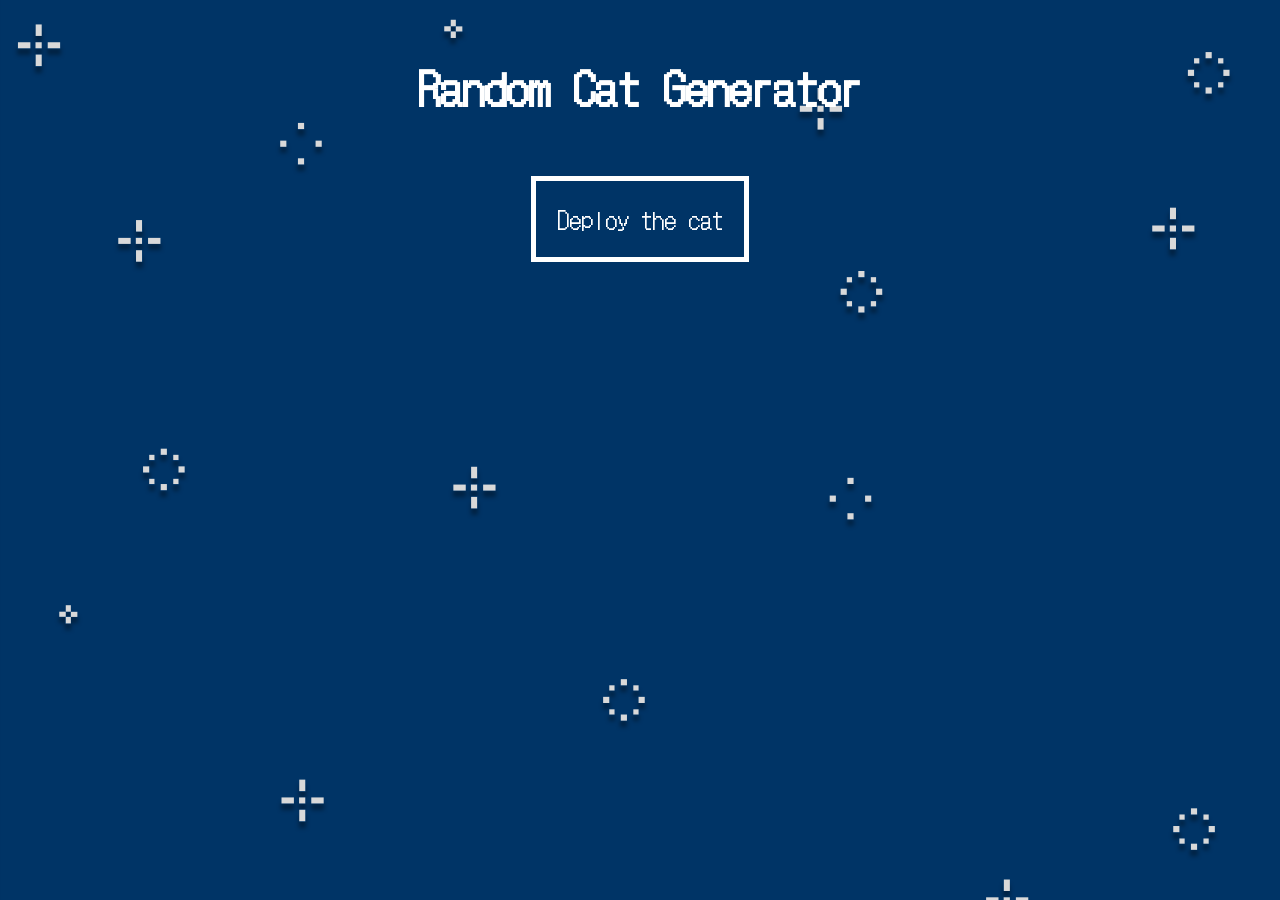
<file: index.html>
<!DOCTYPE html>
<html lang="en">
  <head>
    <meta charset="UTF-8" />
    <meta name="viewport" content="width=device-width, initial-scale=1.0" />
    <title>Cat Generator! :3</title>
    <link rel="stylesheet" href="cat.css" />
    <link
      rel="shorcut icon"
      type="image/png"
      href="/images/favicon.ico"
    />
  </head>
  <body>
    <h1>Random Cat Generator</h1>
    <div class="btn-container">
      <button class="btn"><span>Deploy the cat</span></button>
    </div>
    <div class="containment">
      <div class="catImg" id="catImg"></div>
    </div>
    <div class="nyan"></div>
    <script src="cat.js"></script>
  </body>
</html>
</file>
<file: cat.css>
@import url('https://fonts.googleapis.com/css2?family=DotGothic16&display=swap');

*, 
*::before, 
*::after {
    box-sizing: border-box;
    margin: 0;
    padding: 0;
    
}


body {
    background-image: url('/images/Nyan_cat.svg');
    background-size: 200vh;
    font-family: 'DotGothic16', sans-serif;
    color: #ffffff;
    font-size: 2.5vh;
    background-color: #003466;
}

h1{
    margin-top: 6vh;
    text-align: center;
    padding: 0 1.5vh 0 1.5vh ;
}


  
button{
    background-color:rgba(0,0,0,.0);
    color:#fff;
    outline: solid .65vh white;
    outline-offset:  -2px;
}


.btn-container {
    margin-top: 10vh;
    margin: 0;
    display: flex;
    justify-content: center;
    align-items: center;
    height: 200px;

}


.btn{
    padding:2.3vh;
    font-family: 'DotGothic16', sans-serif;
    font-size: 2.6vh;
}

.btn span {
    cursor: pointer;
    display: inline-block;
    position: relative;
    transition: 0.5s;
}
  
.btn span:after {
    content: '\00bb';
    position: absolute;
    opacity: 0;
    top: 0;
    right: -30px;
    transition: 0.5s;
}
  
.btn:hover span {
    padding-right: 35px;
}
  
.btn:hover span:after {
    opacity: 1;
    right: 0;
}

.catcase {
    display: block;
    width: min(700px,90%);
    margin-top: 10px;
    margin-left: auto;
    margin-right: auto;
    margin-bottom: 5vh;
}
</file>
